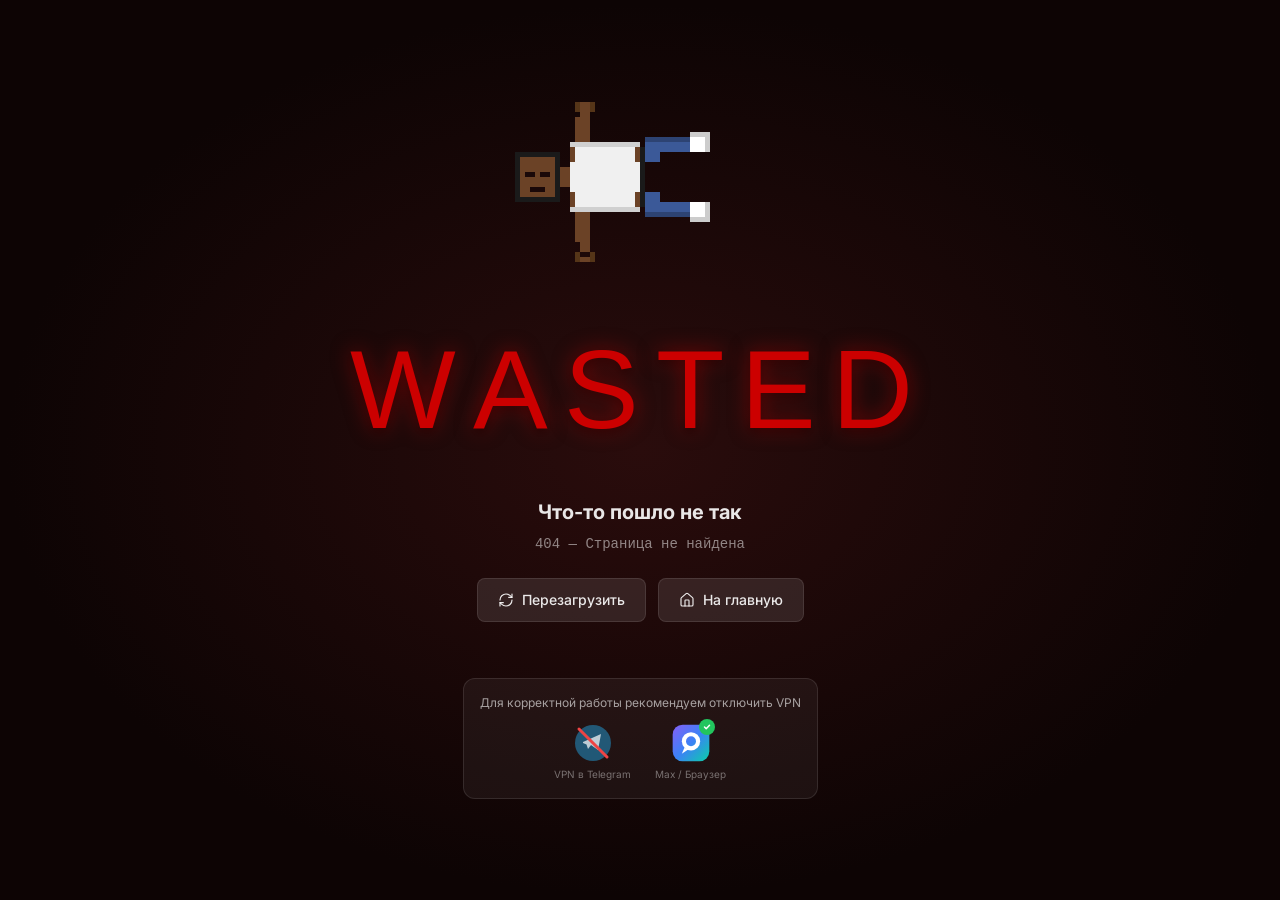
<file: index.html>
<!DOCTYPE html>
<html lang="ru">
  <head>
    <meta charset="UTF-8" />
    <link rel="icon" type="image/svg+xml" href="/favicon.svg" />
    <link rel="apple-touch-icon" href="/favicon.svg" />
    <link rel="manifest" href="/manifest.json" />
    <meta name="viewport" content="width=device-width, initial-scale=1.0, viewport-fit=cover" />
    <meta name="theme-color" content="#0D5453" />
    <meta name="description" content="Удобная платформа для школьных голосований и опросов" />
    <meta name="apple-mobile-web-app-capable" content="yes" />
    <meta name="apple-mobile-web-app-status-bar-style" content="default" />
    <meta name="apple-mobile-web-app-title" content="Blitz" />
    <title>Blitz — Платформа для школьных голосований</title>
    <link rel="preconnect" href="https://fonts.googleapis.com" />
    <link rel="preconnect" href="https://fonts.gstatic.com" crossorigin />
    <link href="https://fonts.googleapis.com/css2?family=Inter:wght@400;500;600;700;800;900&display=swap" rel="stylesheet" />
    <script type="module" crossorigin src="/assets/index-B5oi6kkJ.js"></script>
    <link rel="stylesheet" crossorigin href="/assets/index-Cu00p6sI.css">
  </head>
  <body>
    <div id="root"></div>
  </body>
</html>
</file>
<file: assets/index-Cu00p6sI.css>
*,:before,:after{--tw-border-spacing-x: 0;--tw-border-spacing-y: 0;--tw-translate-x: 0;--tw-translate-y: 0;--tw-rotate: 0;--tw-skew-x: 0;--tw-skew-y: 0;--tw-scale-x: 1;--tw-scale-y: 1;--tw-pan-x: ;--tw-pan-y: ;--tw-pinch-zoom: ;--tw-scroll-snap-strictness: proximity;--tw-gradient-from-position: ;--tw-gradient-via-position: ;--tw-gradient-to-position: ;--tw-ordinal: ;--tw-slashed-zero: ;--tw-numeric-figure: ;--tw-numeric-spacing: ;--tw-numeric-fraction: ;--tw-ring-inset: ;--tw-ring-offset-width: 0px;--tw-ring-offset-color: #fff;--tw-ring-color: rgb(59 130 246 / .5);--tw-ring-offset-shadow: 0 0 #0000;--tw-ring-shadow: 0 0 #0000;--tw-shadow: 0 0 #0000;--tw-shadow-colored: 0 0 #0000;--tw-blur: ;--tw-brightness: ;--tw-contrast: ;--tw-grayscale: ;--tw-hue-rotate: ;--tw-invert: ;--tw-saturate: ;--tw-sepia: ;--tw-drop-shadow: ;--tw-backdrop-blur: ;--tw-backdrop-brightness: ;--tw-backdrop-contrast: ;--tw-backdrop-grayscale: ;--tw-backdrop-hue-rotate: ;--tw-backdrop-invert: ;--tw-backdrop-opacity: ;--tw-backdrop-saturate: ;--tw-backdrop-sepia: ;--tw-contain-size: ;--tw-contain-layout: ;--tw-contain-paint: ;--tw-contain-style: }::backdrop{--tw-border-spacing-x: 0;--tw-border-spacing-y: 0;--tw-translate-x: 0;--tw-translate-y: 0;--tw-rotate: 0;--tw-skew-x: 0;--tw-skew-y: 0;--tw-scale-x: 1;--tw-scale-y: 1;--tw-pan-x: ;--tw-pan-y: ;--tw-pinch-zoom: ;--tw-scroll-snap-strictness: proximity;--tw-gradient-from-position: ;--tw-gradient-via-position: ;--tw-gradient-to-position: ;--tw-ordinal: ;--tw-slashed-zero: ;--tw-numeric-figure: ;--tw-numeric-spacing: ;--tw-numeric-fraction: ;--tw-ring-inset: ;--tw-ring-offset-width: 0px;--tw-ring-offset-color: #fff;--tw-ring-color: rgb(59 130 246 / .5);--tw-ring-offset-shadow: 0 0 #0000;--tw-ring-shadow: 0 0 #0000;--tw-shadow: 0 0 #0000;--tw-shadow-colored: 0 0 #0000;--tw-blur: ;--tw-brightness: ;--tw-contrast: ;--tw-grayscale: ;--tw-hue-rotate: ;--tw-invert: ;--tw-saturate: ;--tw-sepia: ;--tw-drop-shadow: ;--tw-backdrop-blur: ;--tw-backdrop-brightness: ;--tw-backdrop-contrast: ;--tw-backdrop-grayscale: ;--tw-backdrop-hue-rotate: ;--tw-backdrop-invert: ;--tw-backdrop-opacity: ;--tw-backdrop-saturate: ;--tw-backdrop-sepia: ;--tw-contain-size: ;--tw-contain-layout: ;--tw-contain-paint: ;--tw-contain-style: }*,:before,:after{box-sizing:border-box;border-width:0;border-style:solid;border-color:#e5e7eb}:before,:after{--tw-content: ""}html,:host{line-height:1.5;-webkit-text-size-adjust:100%;-moz-tab-size:4;-o-tab-size:4;tab-size:4;font-family:Inter,-apple-system,BlinkMacSystemFont,sans-serif;font-feature-settings:normal;font-variation-settings:normal;-webkit-tap-highlight-color:transparent}body{margin:0;line-height:inherit}hr{height:0;color:inherit;border-top-width:1px}abbr:where([title]){-webkit-text-decoration:underline dotted;text-decoration:underline dotted}h1,h2,h3,h4,h5,h6{font-size:inherit;font-weight:inherit}a{color:inherit;text-decoration:inherit}b,strong{font-weight:bolder}code,kbd,samp,pre{font-family:ui-monospace,SFMono-Regular,Menlo,Monaco,Consolas,Liberation Mono,Courier New,monospace;font-feature-settings:normal;font-variation-settings:normal;font-size:1em}small{font-size:80%}sub,sup{font-size:75%;line-height:0;position:relative;vertical-align:baseline}sub{bottom:-.25em}sup{top:-.5em}table{text-indent:0;border-color:inherit;border-collapse:collapse}button,input,optgroup,select,textarea{font-family:inherit;font-feature-settings:inherit;font-variation-settings:inherit;font-size:100%;font-weight:inherit;line-height:inherit;letter-spacing:inherit;color:inherit;margin:0;padding:0}button,select{text-transform:none}button,input:where([type=button]),input:where([type=reset]),input:where([type=submit]){-webkit-appearance:button;background-color:transparent;background-image:none}:-moz-focusring{outline:auto}:-moz-ui-invalid{box-shadow:none}progress{vertical-align:baseline}::-webkit-inner-spin-button,::-webkit-outer-spin-button{height:auto}[type=search]{-webkit-appearance:textfield;outline-offset:-2px}::-webkit-search-decoration{-webkit-appearance:none}::-webkit-file-upload-button{-webkit-appearance:button;font:inherit}summary{display:list-item}blockquote,dl,dd,h1,h2,h3,h4,h5,h6,hr,figure,p,pre{margin:0}fieldset{margin:0;padding:0}legend{padding:0}ol,ul,menu{list-style:none;margin:0;padding:0}dialog{padding:0}textarea{resize:vertical}input::-moz-placeholder,textarea::-moz-placeholder{opacity:1;color:#9ca3af}input::placeholder,textarea::placeholder{opacity:1;color:#9ca3af}button,[role=button]{cursor:pointer}:disabled{cursor:default}img,svg,video,canvas,audio,iframe,embed,object{display:block;vertical-align:middle}[hidden]:where(:not([hidden=until-found])){display:none}.sr-only{position:absolute;width:1px;height:1px;padding:0;margin:-1px;overflow:hidden;clip:rect(0,0,0,0);white-space:nowrap;border-width:0}.visible{visibility:visible}.static{position:static}.fixed{position:fixed}.absolute{position:absolute}.relative{position:relative}.sticky{position:sticky}.inset-0{top:0;right:0;bottom:0;left:0}.-right-1{right:-.25rem}.-top-1{top:-.25rem}.bottom-4{bottom:1rem}.left-0{left:0}.left-3{left:.75rem}.right-0{right:0}.right-4{right:1rem}.top-0{top:0}.top-1\/2{top:50%}.top-full{top:100%}.z-10{z-index:10}.z-30{z-index:30}.z-40{z-index:40}.z-50{z-index:50}.z-\[100\]{z-index:100}.z-\[60\]{z-index:60}.z-\[var\(--z-logout-modal\)\]{z-index:var(--z-logout-modal)}.mx-auto{margin-left:auto;margin-right:auto}.-ml-2{margin-left:-.5rem}.-mt-0\.5{margin-top:-.125rem}.mb-1{margin-bottom:.25rem}.mb-1\.5{margin-bottom:.375rem}.mb-10{margin-bottom:2.5rem}.mb-2{margin-bottom:.5rem}.mb-3{margin-bottom:.75rem}.mb-4{margin-bottom:1rem}.mb-5{margin-bottom:1.25rem}.mb-6{margin-bottom:1.5rem}.mb-8{margin-bottom:2rem}.ml-2{margin-left:.5rem}.ml-3{margin-left:.75rem}.mr-1{margin-right:.25rem}.mt-0\.5{margin-top:.125rem}.mt-1{margin-top:.25rem}.mt-1\.5{margin-top:.375rem}.mt-16{margin-top:4rem}.mt-2{margin-top:.5rem}.mt-3{margin-top:.75rem}.mt-4{margin-top:1rem}.mt-6{margin-top:1.5rem}.mt-8{margin-top:2rem}.mt-auto{margin-top:auto}.line-clamp-1{overflow:hidden;display:-webkit-box;-webkit-box-orient:vertical;-webkit-line-clamp:1}.line-clamp-2{overflow:hidden;display:-webkit-box;-webkit-box-orient:vertical;-webkit-line-clamp:2}.block{display:block}.inline-block{display:inline-block}.flex{display:flex}.inline-flex{display:inline-flex}.table{display:table}.grid{display:grid}.hidden{display:none}.h-10{height:2.5rem}.h-12{height:3rem}.h-14{height:3.5rem}.h-2{height:.5rem}.h-2\.5{height:.625rem}.h-20{height:5rem}.h-3{height:.75rem}.h-4{height:1rem}.h-48{height:12rem}.h-5{height:1.25rem}.h-52{height:13rem}.h-6{height:1.5rem}.h-8{height:2rem}.h-full{height:100%}.h-screen{height:100vh}.max-h-72{max-height:18rem}.max-h-96{max-height:24rem}.min-h-\[32px\]{min-height:32px}.min-h-\[36px\]{min-height:36px}.min-h-\[40px\]{min-height:40px}.min-h-\[44px\]{min-height:44px}.min-h-screen{min-height:100vh}.w-10{width:2.5rem}.w-16{width:4rem}.w-2{width:.5rem}.w-2\.5{width:.625rem}.w-20{width:5rem}.w-3{width:.75rem}.w-4{width:1rem}.w-5{width:1.25rem}.w-52{width:13rem}.w-6{width:1.5rem}.w-64{width:16rem}.w-7{width:1.75rem}.w-8{width:2rem}.w-80{width:20rem}.w-\[480px\]{width:480px}.w-full{width:100%}.min-w-0{min-width:0px}.min-w-\[36px\]{min-width:36px}.min-w-\[44px\]{min-width:44px}.max-w-2xl{max-width:42rem}.max-w-3xl{max-width:48rem}.max-w-5xl{max-width:64rem}.max-w-6xl{max-width:72rem}.max-w-\[120px\]{max-width:120px}.max-w-\[calc\(100vw-2rem\)\]{max-width:calc(100vw - 2rem)}.max-w-full{max-width:100%}.max-w-lg{max-width:32rem}.max-w-md{max-width:28rem}.max-w-sm{max-width:24rem}.flex-1{flex:1 1 0%}.flex-shrink-0{flex-shrink:0}.-translate-y-1\/2{--tw-translate-y: -50%;transform:translate(var(--tw-translate-x),var(--tw-translate-y)) rotate(var(--tw-rotate)) skew(var(--tw-skew-x)) skewY(var(--tw-skew-y)) scaleX(var(--tw-scale-x)) scaleY(var(--tw-scale-y))}.transform{transform:translate(var(--tw-translate-x),var(--tw-translate-y)) rotate(var(--tw-rotate)) skew(var(--tw-skew-x)) skewY(var(--tw-skew-y)) scaleX(var(--tw-scale-x)) scaleY(var(--tw-scale-y))}@keyframes spin{to{transform:rotate(360deg)}}.animate-spin{animation:spin 1s linear infinite}.cursor-grab{cursor:grab}.cursor-not-allowed{cursor:not-allowed}.cursor-pointer{cursor:pointer}.select-none{-webkit-user-select:none;-moz-user-select:none;user-select:none}.resize-none{resize:none}.list-inside{list-style-position:inside}.list-decimal{list-style-type:decimal}.grid-cols-1{grid-template-columns:repeat(1,minmax(0,1fr))}.grid-cols-2{grid-template-columns:repeat(2,minmax(0,1fr))}.grid-cols-3{grid-template-columns:repeat(3,minmax(0,1fr))}.flex-col{flex-direction:column}.flex-wrap{flex-wrap:wrap}.items-start{align-items:flex-start}.items-center{align-items:center}.justify-end{justify-content:flex-end}.justify-center{justify-content:center}.justify-between{justify-content:space-between}.gap-1{gap:.25rem}.gap-1\.5{gap:.375rem}.gap-2{gap:.5rem}.gap-2\.5{gap:.625rem}.gap-3{gap:.75rem}.gap-4{gap:1rem}.gap-6{gap:1.5rem}.gap-x-4{-moz-column-gap:1rem;column-gap:1rem}.gap-y-2{row-gap:.5rem}.space-y-1>:not([hidden])~:not([hidden]){--tw-space-y-reverse: 0;margin-top:calc(.25rem * calc(1 - var(--tw-space-y-reverse)));margin-bottom:calc(.25rem * var(--tw-space-y-reverse))}.space-y-2>:not([hidden])~:not([hidden]){--tw-space-y-reverse: 0;margin-top:calc(.5rem * calc(1 - var(--tw-space-y-reverse)));margin-bottom:calc(.5rem * var(--tw-space-y-reverse))}.space-y-3>:not([hidden])~:not([hidden]){--tw-space-y-reverse: 0;margin-top:calc(.75rem * calc(1 - var(--tw-space-y-reverse)));margin-bottom:calc(.75rem * var(--tw-space-y-reverse))}.space-y-4>:not([hidden])~:not([hidden]){--tw-space-y-reverse: 0;margin-top:calc(1rem * calc(1 - var(--tw-space-y-reverse)));margin-bottom:calc(1rem * var(--tw-space-y-reverse))}.space-y-5>:not([hidden])~:not([hidden]){--tw-space-y-reverse: 0;margin-top:calc(1.25rem * calc(1 - var(--tw-space-y-reverse)));margin-bottom:calc(1.25rem * var(--tw-space-y-reverse))}.space-y-6>:not([hidden])~:not([hidden]){--tw-space-y-reverse: 0;margin-top:calc(1.5rem * calc(1 - var(--tw-space-y-reverse)));margin-bottom:calc(1.5rem * var(--tw-space-y-reverse))}.space-y-8>:not([hidden])~:not([hidden]){--tw-space-y-reverse: 0;margin-top:calc(2rem * calc(1 - var(--tw-space-y-reverse)));margin-bottom:calc(2rem * var(--tw-space-y-reverse))}.self-start{align-self:flex-start}.overflow-hidden{overflow:hidden}.overflow-x-auto{overflow-x:auto}.overflow-y-auto{overflow-y:auto}.truncate{overflow:hidden;text-overflow:ellipsis;white-space:nowrap}.whitespace-nowrap{white-space:nowrap}.break-words{overflow-wrap:break-word}.rounded{border-radius:.25rem}.rounded-2xl{border-radius:1rem}.rounded-full{border-radius:9999px}.rounded-lg{border-radius:.5rem}.rounded-md{border-radius:.375rem}.rounded-sm{border-radius:.125rem}.rounded-xl{border-radius:.75rem}.border{border-width:1px}.border-2{border-width:2px}.border-\[3px\]{border-width:3px}.border-b{border-bottom-width:1px}.border-l{border-left-width:1px}.border-l-\[3px\]{border-left-width:3px}.border-r{border-right-width:1px}.border-t{border-top-width:1px}.border-t-2{border-top-width:2px}.border-\[var\(--accent\)\]{border-color:var(--accent)}.border-\[var\(--border\)\]{border-color:var(--border)}.border-accent{border-color:var(--accent)}.border-black\/10{border-color:#0000001a}.border-blue-200{--tw-border-opacity: 1;border-color:rgb(191 219 254 / var(--tw-border-opacity, 1))}.border-emerald-200{--tw-border-opacity: 1;border-color:rgb(167 243 208 / var(--tw-border-opacity, 1))}.border-red-200{--tw-border-opacity: 1;border-color:rgb(254 202 202 / var(--tw-border-opacity, 1))}.border-red-300{--tw-border-opacity: 1;border-color:rgb(252 165 165 / var(--tw-border-opacity, 1))}.border-red-400{--tw-border-opacity: 1;border-color:rgb(248 113 113 / var(--tw-border-opacity, 1))}.border-red-500{--tw-border-opacity: 1;border-color:rgb(239 68 68 / var(--tw-border-opacity, 1))}.border-white\/10{border-color:#ffffff1a}.border-zinc-300{--tw-border-opacity: 1;border-color:rgb(212 212 216 / var(--tw-border-opacity, 1))}.border-l-\[var\(--accent\)\]{border-left-color:var(--accent)}.border-t-accent{border-top-color:var(--accent)}.border-t-transparent{border-top-color:transparent}.bg-\[\#0A0A0B\]{--tw-bg-opacity: 1;background-color:rgb(10 10 11 / var(--tw-bg-opacity, 1))}.bg-\[var\(--accent\)\]{background-color:var(--accent)}.bg-\[var\(--accent-light\)\]{background-color:var(--accent-light)}.bg-\[var\(--bg-elevated\,var\(--bg-surface\)\)\]{background-color:var(--bg-elevated,var(--bg-surface))}.bg-\[var\(--bg-primary\)\]{background-color:var(--bg-primary)}.bg-\[var\(--bg-sidebar\,var\(--bg-surface\)\)\]{background-color:var(--bg-sidebar,var(--bg-surface))}.bg-\[var\(--bg-subtle\)\]{background-color:var(--bg-subtle)}.bg-\[var\(--bg-surface\)\]{background-color:var(--bg-surface)}.bg-accent{background-color:var(--accent)}.bg-accent-light{background-color:var(--accent-light)}.bg-amber-100{--tw-bg-opacity: 1;background-color:rgb(254 243 199 / var(--tw-bg-opacity, 1))}.bg-black\/40{background-color:#0006}.bg-black\/50{background-color:#00000080}.bg-black\/60{background-color:#0009}.bg-blue-50{--tw-bg-opacity: 1;background-color:rgb(239 246 255 / var(--tw-bg-opacity, 1))}.bg-emerald-100{--tw-bg-opacity: 1;background-color:rgb(209 250 229 / var(--tw-bg-opacity, 1))}.bg-emerald-50{--tw-bg-opacity: 1;background-color:rgb(236 253 245 / var(--tw-bg-opacity, 1))}.bg-green-500{--tw-bg-opacity: 1;background-color:rgb(34 197 94 / var(--tw-bg-opacity, 1))}.bg-orange-50{--tw-bg-opacity: 1;background-color:rgb(255 247 237 / var(--tw-bg-opacity, 1))}.bg-red-100{--tw-bg-opacity: 1;background-color:rgb(254 226 226 / var(--tw-bg-opacity, 1))}.bg-red-50{--tw-bg-opacity: 1;background-color:rgb(254 242 242 / var(--tw-bg-opacity, 1))}.bg-red-500{--tw-bg-opacity: 1;background-color:rgb(239 68 68 / var(--tw-bg-opacity, 1))}.bg-red-500\/10{background-color:#ef44441a}.bg-transparent{background-color:transparent}.bg-white{--tw-bg-opacity: 1;background-color:rgb(255 255 255 / var(--tw-bg-opacity, 1))}.bg-white\/10{background-color:#ffffff1a}.bg-white\/5{background-color:#ffffff0d}.bg-yellow-50{--tw-bg-opacity: 1;background-color:rgb(254 252 232 / var(--tw-bg-opacity, 1))}.bg-zinc-100{--tw-bg-opacity: 1;background-color:rgb(244 244 245 / var(--tw-bg-opacity, 1))}.p-1{padding:.25rem}.p-1\.5{padding:.375rem}.p-2{padding:.5rem}.p-3{padding:.75rem}.p-4{padding:1rem}.p-5{padding:1.25rem}.p-6{padding:1.5rem}.px-1\.5{padding-left:.375rem;padding-right:.375rem}.px-2{padding-left:.5rem;padding-right:.5rem}.px-2\.5{padding-left:.625rem;padding-right:.625rem}.px-3{padding-left:.75rem;padding-right:.75rem}.px-4{padding-left:1rem;padding-right:1rem}.px-5{padding-left:1.25rem;padding-right:1.25rem}.px-6{padding-left:1.5rem;padding-right:1.5rem}.px-7{padding-left:1.75rem;padding-right:1.75rem}.py-0\.5{padding-top:.125rem;padding-bottom:.125rem}.py-1{padding-top:.25rem;padding-bottom:.25rem}.py-1\.5{padding-top:.375rem;padding-bottom:.375rem}.py-10{padding-top:2.5rem;padding-bottom:2.5rem}.py-12{padding-top:3rem;padding-bottom:3rem}.py-16{padding-top:4rem;padding-bottom:4rem}.py-2{padding-top:.5rem;padding-bottom:.5rem}.py-2\.5{padding-top:.625rem;padding-bottom:.625rem}.py-3{padding-top:.75rem;padding-bottom:.75rem}.py-4{padding-top:1rem;padding-bottom:1rem}.py-6{padding-top:1.5rem;padding-bottom:1.5rem}.py-8{padding-top:2rem;padding-bottom:2rem}.pb-1{padding-bottom:.25rem}.pb-2{padding-bottom:.5rem}.pl-10{padding-left:2.5rem}.pl-4{padding-left:1rem}.pl-\[52px\]{padding-left:52px}.pr-4{padding-right:1rem}.pt-3{padding-top:.75rem}.pt-4{padding-top:1rem}.text-left{text-align:left}.text-center{text-align:center}.text-right{text-align:right}.font-mono{font-family:ui-monospace,SFMono-Regular,Menlo,Monaco,Consolas,Liberation Mono,Courier New,monospace}.text-2xl{font-size:1.5rem;line-height:2rem}.text-5xl{font-size:3rem;line-height:1}.text-\[10px\]{font-size:10px}.text-base{font-size:1rem;line-height:1.5rem}.text-lg{font-size:1.125rem;line-height:1.75rem}.text-sm{font-size:.875rem;line-height:1.25rem}.text-xl{font-size:1.25rem;line-height:1.75rem}.text-xs{font-size:.75rem;line-height:1rem}.font-bold{font-weight:700}.font-medium{font-weight:500}.font-semibold{font-weight:600}.uppercase{text-transform:uppercase}.capitalize{text-transform:capitalize}.leading-none{line-height:1}.leading-relaxed{line-height:1.625}.tracking-wide{letter-spacing:.025em}.tracking-wider{letter-spacing:.05em}.tracking-widest{letter-spacing:.1em}.text-\[var\(--accent\)\]{color:var(--accent)}.text-\[var\(--text-muted\)\]{color:var(--text-muted)}.text-\[var\(--text-primary\)\]{color:var(--text-primary)}.text-\[var\(--text-secondary\)\]{color:var(--text-secondary)}.text-accent{color:var(--accent)}.text-amber-500{--tw-text-opacity: 1;color:rgb(245 158 11 / var(--tw-text-opacity, 1))}.text-amber-700{--tw-text-opacity: 1;color:rgb(180 83 9 / var(--tw-text-opacity, 1))}.text-blue-500{--tw-text-opacity: 1;color:rgb(59 130 246 / var(--tw-text-opacity, 1))}.text-blue-600{--tw-text-opacity: 1;color:rgb(37 99 235 / var(--tw-text-opacity, 1))}.text-blue-800{--tw-text-opacity: 1;color:rgb(30 64 175 / var(--tw-text-opacity, 1))}.text-emerald-500{--tw-text-opacity: 1;color:rgb(16 185 129 / var(--tw-text-opacity, 1))}.text-emerald-600{--tw-text-opacity: 1;color:rgb(5 150 105 / var(--tw-text-opacity, 1))}.text-emerald-700{--tw-text-opacity: 1;color:rgb(4 120 87 / var(--tw-text-opacity, 1))}.text-emerald-800{--tw-text-opacity: 1;color:rgb(6 95 70 / var(--tw-text-opacity, 1))}.text-green-500{--tw-text-opacity: 1;color:rgb(34 197 94 / var(--tw-text-opacity, 1))}.text-orange-600{--tw-text-opacity: 1;color:rgb(234 88 12 / var(--tw-text-opacity, 1))}.text-red-500{--tw-text-opacity: 1;color:rgb(239 68 68 / var(--tw-text-opacity, 1))}.text-red-600{--tw-text-opacity: 1;color:rgb(220 38 38 / var(--tw-text-opacity, 1))}.text-red-700{--tw-text-opacity: 1;color:rgb(185 28 28 / var(--tw-text-opacity, 1))}.text-red-800{--tw-text-opacity: 1;color:rgb(153 27 27 / var(--tw-text-opacity, 1))}.text-white{--tw-text-opacity: 1;color:rgb(255 255 255 / var(--tw-text-opacity, 1))}.text-white\/40{color:#fff6}.text-white\/50{color:#ffffff80}.text-white\/60{color:#fff9}.text-white\/90{color:#ffffffe6}.text-yellow-700{--tw-text-opacity: 1;color:rgb(161 98 7 / var(--tw-text-opacity, 1))}.text-zinc-400{--tw-text-opacity: 1;color:rgb(161 161 170 / var(--tw-text-opacity, 1))}.text-zinc-500{--tw-text-opacity: 1;color:rgb(113 113 122 / var(--tw-text-opacity, 1))}.text-zinc-600{--tw-text-opacity: 1;color:rgb(82 82 91 / var(--tw-text-opacity, 1))}.underline{text-decoration-line:underline}.opacity-0{opacity:0}.opacity-100{opacity:1}.opacity-25{opacity:.25}.opacity-40{opacity:.4}.opacity-75{opacity:.75}.opacity-\[0\.07\]{opacity:.07}.shadow-2xl{--tw-shadow: 0 25px 50px -12px rgb(0 0 0 / .25);--tw-shadow-colored: 0 25px 50px -12px var(--tw-shadow-color);box-shadow:var(--tw-ring-offset-shadow, 0 0 #0000),var(--tw-ring-shadow, 0 0 #0000),var(--tw-shadow)}.shadow-lg{--tw-shadow: 0 10px 15px -3px rgb(0 0 0 / .1), 0 4px 6px -4px rgb(0 0 0 / .1);--tw-shadow-colored: 0 10px 15px -3px var(--tw-shadow-color), 0 4px 6px -4px var(--tw-shadow-color);box-shadow:var(--tw-ring-offset-shadow, 0 0 #0000),var(--tw-ring-shadow, 0 0 #0000),var(--tw-shadow)}.shadow-sm{--tw-shadow: 0 1px 2px 0 rgb(0 0 0 / .05);--tw-shadow-colored: 0 1px 2px 0 var(--tw-shadow-color);box-shadow:var(--tw-ring-offset-shadow, 0 0 #0000),var(--tw-ring-shadow, 0 0 #0000),var(--tw-shadow)}.shadow-xl{--tw-shadow: 0 20px 25px -5px rgb(0 0 0 / .1), 0 8px 10px -6px rgb(0 0 0 / .1);--tw-shadow-colored: 0 20px 25px -5px var(--tw-shadow-color), 0 8px 10px -6px var(--tw-shadow-color);box-shadow:var(--tw-ring-offset-shadow, 0 0 #0000),var(--tw-ring-shadow, 0 0 #0000),var(--tw-shadow)}.drop-shadow{--tw-drop-shadow: drop-shadow(0 1px 2px rgb(0 0 0 / .1)) drop-shadow(0 1px 1px rgb(0 0 0 / .06));filter:var(--tw-blur) var(--tw-brightness) var(--tw-contrast) var(--tw-grayscale) var(--tw-hue-rotate) var(--tw-invert) var(--tw-saturate) var(--tw-sepia) var(--tw-drop-shadow)}.filter{filter:var(--tw-blur) var(--tw-brightness) var(--tw-contrast) var(--tw-grayscale) var(--tw-hue-rotate) var(--tw-invert) var(--tw-saturate) var(--tw-sepia) var(--tw-drop-shadow)}.backdrop-blur-sm{--tw-backdrop-blur: blur(4px);-webkit-backdrop-filter:var(--tw-backdrop-blur) var(--tw-backdrop-brightness) var(--tw-backdrop-contrast) var(--tw-backdrop-grayscale) var(--tw-backdrop-hue-rotate) var(--tw-backdrop-invert) var(--tw-backdrop-opacity) var(--tw-backdrop-saturate) var(--tw-backdrop-sepia);backdrop-filter:var(--tw-backdrop-blur) var(--tw-backdrop-brightness) var(--tw-backdrop-contrast) var(--tw-backdrop-grayscale) var(--tw-backdrop-hue-rotate) var(--tw-backdrop-invert) var(--tw-backdrop-opacity) var(--tw-backdrop-saturate) var(--tw-backdrop-sepia)}.backdrop-blur-xl{--tw-backdrop-blur: blur(24px);-webkit-backdrop-filter:var(--tw-backdrop-blur) var(--tw-backdrop-brightness) var(--tw-backdrop-contrast) var(--tw-backdrop-grayscale) var(--tw-backdrop-hue-rotate) var(--tw-backdrop-invert) var(--tw-backdrop-opacity) var(--tw-backdrop-saturate) var(--tw-backdrop-sepia);backdrop-filter:var(--tw-backdrop-blur) var(--tw-backdrop-brightness) var(--tw-backdrop-contrast) var(--tw-backdrop-grayscale) var(--tw-backdrop-hue-rotate) var(--tw-backdrop-invert) var(--tw-backdrop-opacity) var(--tw-backdrop-saturate) var(--tw-backdrop-sepia)}.transition{transition-property:color,background-color,border-color,text-decoration-color,fill,stroke,opacity,box-shadow,transform,filter,backdrop-filter;transition-timing-function:cubic-bezier(.4,0,.2,1);transition-duration:.15s}.transition-all{transition-property:all;transition-timing-function:cubic-bezier(.4,0,.2,1);transition-duration:.15s}.transition-colors{transition-property:color,background-color,border-color,text-decoration-color,fill,stroke;transition-timing-function:cubic-bezier(.4,0,.2,1);transition-duration:.15s}.transition-opacity{transition-property:opacity;transition-timing-function:cubic-bezier(.4,0,.2,1);transition-duration:.15s}.transition-shadow{transition-property:box-shadow;transition-timing-function:cubic-bezier(.4,0,.2,1);transition-duration:.15s}.transition-transform{transition-property:transform;transition-timing-function:cubic-bezier(.4,0,.2,1);transition-duration:.15s}.duration-150{transition-duration:.15s}.duration-200{transition-duration:.2s}.duration-300{transition-duration:.3s}.duration-700{transition-duration:.7s}.ease-in-out{transition-timing-function:cubic-bezier(.4,0,.2,1)}.ease-out{transition-timing-function:cubic-bezier(0,0,.2,1)}html,body{padding:env(safe-area-inset-top) env(safe-area-inset-right) env(safe-area-inset-bottom) env(safe-area-inset-left);overflow-x:hidden;width:100%;max-width:100vw}p,span,h1,h2,h3,h4,h5,h6,label,a,button,li,td,th{overflow-wrap:break-word;word-wrap:break-word;word-break:break-word}img,video,svg,canvas{max-width:100%;height:auto}:root{--z-base: 0;--z-dropdown: 10;--z-sticky: 20;--z-sidebar-overlay: 30;--z-sidebar: 40;--z-overlay: 40;--z-modal: 50;--z-panel: 55;--z-panel-modal: 60;--z-tooltip: 65;--z-toast: 70;--z-logout-modal: 80;--z-skip-nav: 100;--z-max: 9999}:root,[data-theme=light]{--accent: #0D5453;--accent-hover: #0A3F3E;--accent-light: #D4EDE9;--accent-glow: rgba(13, 84, 83, .15);--bg-primary: #EDE6DB;--bg-surface: #F5EFE6;--bg-subtle: #E3DBCF;--bg-sidebar: #DDD5C8;--bg-elevated: #F9F4ED;--text-primary: #1C1917;--text-secondary: #57534E;--text-muted: #A8A29E;--border: #CFC7BA;--border-focus: #0D5453;--status-active: #059669;--status-closed: #71717A;--status-draft: #D97706;--shadow-sm: 0 1px 3px rgba(28, 25, 23, .06);--shadow-md: 0 4px 12px rgba(28, 25, 23, .1);--shadow-lg: 0 8px 24px rgba(28, 25, 23, .14);--pattern-color: rgba(13, 84, 83, .04);--chart-primary: #2D6A4F;--chart-secondary: #52B788;--chart-accent: #95D5B2;--chart-text: #57534E;--chart-grid: rgba(0,0,0,.08);--tooltip-bg: #ffffff;--tooltip-text: #1C1917;--tooltip-border: rgba(0,0,0,.1)}[data-theme=dark]{--bg-primary: #0C0C0E;--bg-surface: #161618;--bg-subtle: #1F1F23;--bg-sidebar: #111114;--bg-elevated: #2A2A2F;--text-primary: #F4F4F5;--text-secondary: #A1A1AA;--text-muted: #71717A;--accent: #2DD4BF;--accent-hover: #14B8A4;--accent-light: rgba(45, 212, 191, .12);--accent-glow: rgba(45, 212, 191, .2);--border: #2E2E35;--border-focus: #2DD4BF;--status-active: #34D399;--status-closed: #71717A;--status-draft: #FBBF24;--shadow-sm: 0 1px 3px rgba(0, 0, 0, .4);--shadow-md: 0 4px 16px rgba(0, 0, 0, .5);--shadow-lg: 0 8px 32px rgba(0, 0, 0, .6);--pattern-color: rgba(45, 212, 191, .04);--chart-primary: #BB86FC;--chart-secondary: #03DAC6;--chart-accent: #CF6679;--chart-text: #A1A1AA;--chart-grid: rgba(255,255,255,.08);--tooltip-bg: #2A2A2F;--tooltip-text: #F4F4F5;--tooltip-border: #3E3E45}[data-theme=neon]{--bg-primary: #050507;--bg-surface: #0D0D12;--bg-subtle: #15151D;--bg-sidebar: #080810;--bg-elevated: #1A1A25;--text-primary: #FFFFFF;--text-secondary: #B8B8D0;--text-muted: #6B6B8A;--accent: #BF5AF2;--accent-hover: #9B42D8;--accent-light: rgba(191, 90, 242, .15);--accent-glow: 0 0 20px rgba(191, 90, 242, .4), 0 0 40px rgba(191, 90, 242, .2);--neon-cyan: #00D1F7;--neon-green: #00FF94;--neon-pink: #FF2D78;--border: #2A1F40;--border-focus: #BF5AF2;--status-active: #00FF94;--status-closed: #6B6B8A;--status-draft: #FFD60A;--shadow-sm: 0 1px 3px rgba(0, 0, 0, .6);--shadow-md: 0 4px 16px rgba(0, 0, 0, .7);--shadow-lg: 0 0 20px rgba(191, 90, 242, .3);--pattern-color: rgba(191, 90, 242, .04);--chart-primary: #FF006E;--chart-secondary: #00F5D4;--chart-accent: #FEE440;--chart-text: #B8B8D0;--chart-grid: rgba(255,255,255,.05);--tooltip-bg: #1A0A2E;--tooltip-text: #E0D0FF;--tooltip-border: #3A2060}[data-theme=glass]{--bg-primary: transparent;--bg-surface: rgba(255, 255, 255, .1);--bg-subtle: rgba(255, 255, 255, .06);--bg-sidebar: rgba(255, 255, 255, .08);--bg-elevated: rgba(255, 255, 255, .16);--text-primary: #FFFFFF;--text-secondary: rgba(255, 255, 255, .78);--text-muted: rgba(255, 255, 255, .48);--accent: #FFFFFF;--accent-hover: rgba(255, 255, 255, .85);--accent-light: rgba(255, 255, 255, .14);--accent-glow: rgba(255, 255, 255, .15);--border: rgba(255, 255, 255, .18);--border-focus: rgba(255, 255, 255, .55);--status-active: #4ADE80;--status-closed: rgba(255, 255, 255, .4);--status-draft: #FBBF24;--shadow-sm: 0 1px 4px rgba(0, 0, 0, .15);--shadow-md: 0 4px 16px rgba(0, 0, 0, .2);--shadow-lg: 0 8px 32px rgba(0, 0, 0, .3);--pattern-color: rgba(255, 255, 255, .03);--chart-primary: #7C3AED;--chart-secondary: #06B6D4;--chart-accent: #F59E0B;--chart-text: rgba(255,255,255,.7);--chart-grid: rgba(255,255,255,.06);--tooltip-bg: rgba(30,30,50,.92);--tooltip-text: #F0F0F5;--tooltip-border: rgba(255,255,255,.15)}[data-theme=midnight]{--bg-primary: #0A0E1A;--bg-surface: #0F1628;--bg-subtle: #162040;--bg-sidebar: #0C1120;--bg-elevated: #1E2A4A;--text-primary: #E8EEFF;--text-secondary: #8899CC;--text-muted: #4A5A8A;--accent: #4A9EFF;--accent-hover: #2E87FF;--accent-light: rgba(74, 158, 255, .12);--accent-glow: rgba(74, 158, 255, .2);--border: #1E2A4A;--border-focus: #4A9EFF;--status-active: #4ADE80;--status-closed: #4A5A8A;--status-draft: #FBBF24;--shadow-sm: 0 1px 3px rgba(0, 0, 0, .5);--shadow-md: 0 4px 16px rgba(0, 0, 0, .6);--shadow-lg: 0 8px 32px rgba(0, 0, 0, .7);--pattern-color: rgba(74, 158, 255, .04);--chart-primary: #4A9EFF;--chart-secondary: #7C3AED;--chart-accent: #F472B6;--chart-text: #8899CC;--chart-grid: rgba(74,158,255,.1);--tooltip-bg: #1E2A4A;--tooltip-text: #E8EEFF;--tooltip-border: #2E3A5A}[data-theme=retro]{--bg-primary: #0D0A06;--bg-surface: #161108;--bg-subtle: #1E180D;--bg-sidebar: #120E07;--bg-elevated: #2A2010;--text-primary: #FFBF47;--text-secondary: #CC9933;--text-muted: #8A6620;--accent: #FFBF47;--accent-hover: #FFD166;--accent-light: rgba(255, 191, 71, .12);--accent-glow: rgba(255, 191, 71, .18);--border: #3D2E14;--border-focus: #FFBF47;--status-active: #FFBF47;--status-closed: #8A6620;--status-draft: #FF8C42;--shadow-sm: 0 1px 3px rgba(0, 0, 0, .5);--shadow-md: 0 4px 16px rgba(0, 0, 0, .6);--shadow-lg: 0 0 20px rgba(255, 191, 71, .12);--pattern-color: rgba(255, 191, 71, .03);--chart-primary: #FFBF47;--chart-secondary: #FF8C42;--chart-accent: #CC9933;--chart-text: #CC9933;--chart-grid: rgba(255,191,71,.08);--tooltip-bg: #2A2010;--tooltip-text: #FFBF47;--tooltip-border: #3D2E14}*{box-sizing:border-box;margin:0;padding:0}html{-webkit-text-size-adjust:100%;transition:background-color .3s ease,color .3s ease}body{font-family:Inter,-apple-system,BlinkMacSystemFont,sans-serif;background-color:var(--bg-primary);color:var(--text-primary);overflow-x:hidden;min-height:100dvh;-webkit-font-smoothing:antialiased;-moz-osx-font-smoothing:grayscale;transition:background-color .3s ease,color .3s ease}[data-theme=retro] body{font-family:SF Mono,Fira Code,Cascadia Code,Consolas,monospace}img,video{max-width:100%;height:auto}.app-container{max-width:100vw;overflow-x:hidden}.text-hero{font-size:clamp(2rem,5vw,3.5rem);font-weight:800;line-height:1.1;letter-spacing:-.02em}[data-theme=neon] .btn-primary,[data-theme=neon] button[class*=bg-accent]{box-shadow:var(--accent-glow);border:1px solid rgba(191,90,242,.4)}[data-theme=neon] .card-themed{border:1px solid rgba(191,90,242,.15);background:linear-gradient(135deg,#0d0d12,#12101a)}[data-theme=neon]:after{content:"";position:fixed;top:0;right:0;bottom:0;left:0;background:repeating-linear-gradient(0deg,transparent,transparent 2px,rgba(0,0,0,.015) 2px,rgba(0,0,0,.015) 4px);pointer-events:none;z-index:var(--z-max)}[data-theme=glass] body{background:#1a1a2e;background:linear-gradient(135deg,#1a1a2e,#16213e);background-attachment:fixed;position:relative}[data-theme=glass] body:before{content:"";position:fixed;top:0;right:0;bottom:0;left:0;background:radial-gradient(ellipse 600px 600px at 15% 20%,rgba(139,92,246,.3) 0%,transparent 60%),radial-gradient(ellipse 500px 500px at 75% 15%,rgba(59,130,246,.25) 0%,transparent 55%),radial-gradient(ellipse 400px 400px at 50% 80%,rgba(236,72,153,.22) 0%,transparent 50%),radial-gradient(ellipse 350px 350px at 85% 70%,rgba(6,182,212,.2) 0%,transparent 50%);animation:glass-blobs 12s ease-in-out infinite alternate;pointer-events:none;z-index:0}@keyframes glass-blobs{0%{background:radial-gradient(ellipse 600px 600px at 15% 20%,rgba(139,92,246,.3) 0%,transparent 60%),radial-gradient(ellipse 500px 500px at 75% 15%,rgba(59,130,246,.25) 0%,transparent 55%),radial-gradient(ellipse 400px 400px at 50% 80%,rgba(236,72,153,.22) 0%,transparent 50%),radial-gradient(ellipse 350px 350px at 85% 70%,rgba(6,182,212,.2) 0%,transparent 50%)}33%{background:radial-gradient(ellipse 550px 550px at 30% 40%,rgba(139,92,246,.28) 0%,transparent 60%),radial-gradient(ellipse 450px 450px at 60% 25%,rgba(59,130,246,.22) 0%,transparent 55%),radial-gradient(ellipse 500px 500px at 20% 70%,rgba(236,72,153,.25) 0%,transparent 50%),radial-gradient(ellipse 400px 400px at 80% 50%,rgba(6,182,212,.22) 0%,transparent 50%)}66%{background:radial-gradient(ellipse 500px 500px at 55% 30%,rgba(139,92,246,.25) 0%,transparent 60%),radial-gradient(ellipse 600px 600px at 40% 60%,rgba(59,130,246,.28) 0%,transparent 55%),radial-gradient(ellipse 350px 350px at 75% 20%,rgba(236,72,153,.2) 0%,transparent 50%),radial-gradient(ellipse 450px 450px at 15% 80%,rgba(6,182,212,.25) 0%,transparent 50%)}to{background:radial-gradient(ellipse 650px 650px at 70% 50%,rgba(139,92,246,.32) 0%,transparent 60%),radial-gradient(ellipse 400px 400px at 20% 30%,rgba(59,130,246,.2) 0%,transparent 55%),radial-gradient(ellipse 500px 500px at 60% 75%,rgba(236,72,153,.24) 0%,transparent 50%),radial-gradient(ellipse 350px 350px at 40% 10%,rgba(6,182,212,.18) 0%,transparent 50%)}}[data-theme=glass] .bg-\[var\(--bg-surface\)\],[data-theme=glass] .glass-card,[data-theme=glass] .card-themed{backdrop-filter:blur(24px) saturate(180%);-webkit-backdrop-filter:blur(24px) saturate(180%);border-color:#ffffff26!important}[data-theme=glass] aside{backdrop-filter:blur(28px) saturate(200%);-webkit-backdrop-filter:blur(28px) saturate(200%)}[data-theme=glass] header{backdrop-filter:blur(20px) saturate(180%);-webkit-backdrop-filter:blur(20px) saturate(180%)}[data-theme=glass] main{position:relative;z-index:1}[data-theme=glass] .flex.h-screen{position:relative;z-index:1}[data-theme=glass] input,[data-theme=glass] textarea,[data-theme=glass] select{backdrop-filter:blur(12px);-webkit-backdrop-filter:blur(12px)}[data-theme=glass] .bg-accent,[data-theme=glass] button.bg-accent,[data-theme=glass] [class*=bg-accent]:not([class*=bg-accent-light]):not([class*="bg-accent/"]){background-color:#1e1e3cd9!important;color:#fff!important;border:1px solid rgba(255,255,255,.2)!important;backdrop-filter:blur(16px);-webkit-backdrop-filter:blur(16px)}[data-theme=glass] .bg-accent:hover,[data-theme=glass] button.bg-accent:hover{background-color:#323250e6!important}[data-theme=glass] .text-\[var\(--accent\)\]{color:#fff!important;text-shadow:0 1px 3px rgba(0,0,0,.3)}[data-theme=glass] .bg-\[var\(--accent\)\]{background-color:#1e1e3cd9!important;color:#fff!important;backdrop-filter:blur(16px);-webkit-backdrop-filter:blur(16px)}[data-theme=glass] .bg-accent-light{background-color:#ffffff1f!important}[data-theme=retro] body:before{content:"";position:fixed;top:0;right:0;bottom:0;left:0;background:repeating-linear-gradient(0deg,transparent,transparent 2px,rgba(255,191,71,.015) 2px,rgba(255,191,71,.015) 4px);pointer-events:none;z-index:var(--z-max)}[data-theme=retro] body:after{content:"";position:fixed;top:0;right:0;bottom:0;left:0;background:radial-gradient(ellipse at center,transparent 55%,rgba(0,0,0,.35) 100%);pointer-events:none;z-index:var(--z-max)}[data-theme=retro] h1,[data-theme=retro] h2,[data-theme=retro] h3{text-shadow:0 0 8px rgba(255,191,71,.25)}.page-with-pattern{background-color:var(--bg-primary);background-image:url("data:image/svg+xml,%3Csvg width='60' height='60' viewBox='0 0 60 60' xmlns='http://www.w3.org/2000/svg'%3E%3Cg fill='none' fill-rule='evenodd'%3E%3Cg fill='%230D5453' fill-opacity='0.03'%3E%3Ccircle cx='7' cy='7' r='1.5'/%3E%3Ccircle cx='53' cy='7' r='1.5'/%3E%3Ccircle cx='30' cy='30' r='1.5'/%3E%3Ccircle cx='7' cy='53' r='1.5'/%3E%3Ccircle cx='53' cy='53' r='1.5'/%3E%3Cline x1='7' y1='7' x2='30' y2='30' stroke='%230D5453' stroke-opacity='0.03' stroke-width='0.5'/%3E%3Cline x1='53' y1='7' x2='30' y2='30' stroke='%230D5453' stroke-opacity='0.03' stroke-width='0.5'/%3E%3Cline x1='7' y1='53' x2='30' y2='30' stroke='%230D5453' stroke-opacity='0.03' stroke-width='0.5'/%3E%3Cline x1='53' y1='53' x2='30' y2='30' stroke='%230D5453' stroke-opacity='0.03' stroke-width='0.5'/%3E%3C/g%3E%3C/g%3E%3C/svg%3E")}.dark .page-with-pattern{background-image:none}[data-theme=glass] .page-with-pattern{background:transparent}.line-clamp-2{display:-webkit-box;-webkit-line-clamp:2;-webkit-box-orient:vertical;overflow:hidden}@keyframes slide-up{0%{opacity:0;transform:translateY(10px)}to{opacity:1;transform:translateY(0)}}.animate-slide-up{animation:slide-up .3s ease-out}@keyframes blink{50%{opacity:0}}::-webkit-scrollbar{width:6px;height:6px}::-webkit-scrollbar-track{background:transparent}::-webkit-scrollbar-thumb{background-color:var(--text-muted);border-radius:3px}::-webkit-scrollbar-thumb:hover{background-color:var(--text-secondary)}input[type=radio]{accent-color:var(--accent)}.recharts-wrapper,.recharts-surface,.recharts-sector,.recharts-bar-rectangle,.recharts-line,.recharts-dot,.recharts-legend-item,.recharts-wrapper svg,.recharts-wrapper svg *{-webkit-tap-highlight-color:transparent;-webkit-touch-callout:none;-webkit-user-select:none;-moz-user-select:none;user-select:none;outline:none}@media (hover: none) and (pointer: coarse){.recharts-wrapper *:focus{outline:none}}.dark .recharts-text{fill:var(--text-secondary)!important}.dark .recharts-cartesian-grid line{stroke:var(--border)!important}.wasted-screen{min-height:100vh;background:#1a0808;background:radial-gradient(ellipse at center,#2a0c0c,#0d0404 70%);display:flex;flex-direction:column;align-items:center;justify-content:center;gap:24px;padding:24px;overflow:hidden}.wasted-title{display:flex;justify-content:center;font-family:Impact,Arial Black,sans-serif;font-size:clamp(3rem,10vw,7rem);color:#c00;text-shadow:0 0 20px rgba(204,0,0,.5),0 4px 8px rgba(0,0,0,.5);letter-spacing:.15em;text-transform:uppercase;cursor:pointer;-webkit-user-select:none;-moz-user-select:none;user-select:none}.wasted-letter{display:inline-block;animation:wasted-wave 2s ease-in-out infinite;will-change:transform}@keyframes wasted-wave{0%,to{transform:translateY(0)}50%{transform:translateY(-15px)}}@keyframes cj-breathe{0%,to{transform:scaleY(1)}50%{transform:scaleY(.97)}}.notification-badge{position:absolute;top:-2px;right:-2px;min-width:16px;height:16px;padding:0 4px;background:#ef4444;color:#fff;font-size:10px;font-weight:700;border-radius:8px;display:flex;align-items:center;justify-content:center;line-height:1}*,*:before,*:after{transition-property:background-color,border-color,color,fill,stroke,box-shadow;transition-duration:0s;transition-timing-function:ease}html.theme-transitioning *,html.theme-transitioning *:before,html.theme-transitioning *:after{transition-duration:.3s!important}.landing-grid{background-image:linear-gradient(var(--grid-color, rgba(13, 84, 83, .06)) 1px,transparent 1px),linear-gradient(90deg,var(--grid-color, rgba(13, 84, 83, .06)) 1px,transparent 1px);background-size:48px 48px}.dark .landing-grid{--grid-color: rgba(45, 212, 191, .04)}@keyframes float-emoji{0%{transform:translate(0) rotate(0) scale(1)}25%{transform:translate(12px,-18px) rotate(8deg) scale(1.05)}50%{transform:translate(-8px,-30px) rotate(-5deg) scale(.95)}75%{transform:translate(15px,-12px) rotate(6deg) scale(1.08)}to{transform:translate(0) rotate(0) scale(1)}}.floating-emoji{will-change:transform;animation:float-emoji 15s ease-in-out infinite;backface-visibility:hidden;-webkit-backface-visibility:hidden}[data-theme=glass] .bg-\[var\(--bg-surface\)\]{background-color:#1414288c!important}@media (max-width: 640px){[data-theme=midnight]{--text-muted: #6B7FBB}[data-theme=neon]{--text-muted: #8080A8}}@media (max-width: 640px){.page-container,main{padding-left:1rem;padding-right:1rem}}@media (max-width: 375px){.page-container,main{padding-left:.75rem;padding-right:.75rem}}@media print{body{background:#fff!important;color:#000!important;-webkit-print-color-adjust:exact;print-color-adjust:exact}aside,nav,header,.notification-badge,button,.recharts-tooltip-wrapper{display:none!important}main{padding:0!important;margin:0!important;width:100%!important;max-width:100%!important}.recharts-wrapper{page-break-inside:avoid;-moz-column-break-inside:avoid;break-inside:avoid}*{box-shadow:none!important;text-shadow:none!important}}.placeholder\:text-\[var\(--text-muted\)\]::-moz-placeholder{color:var(--text-muted)}.placeholder\:text-\[var\(--text-muted\)\]::placeholder{color:var(--text-muted)}.last\:border-b-0:last-child{border-bottom-width:0px}.hover\:-translate-y-0\.5:hover{--tw-translate-y: -.125rem;transform:translate(var(--tw-translate-x),var(--tw-translate-y)) rotate(var(--tw-rotate)) skew(var(--tw-skew-x)) skewY(var(--tw-skew-y)) scaleX(var(--tw-scale-x)) scaleY(var(--tw-scale-y))}.hover\:scale-110:hover{--tw-scale-x: 1.1;--tw-scale-y: 1.1;transform:translate(var(--tw-translate-x),var(--tw-translate-y)) rotate(var(--tw-rotate)) skew(var(--tw-skew-x)) skewY(var(--tw-skew-y)) scaleX(var(--tw-scale-x)) scaleY(var(--tw-scale-y))}.hover\:border-\[var\(--accent\)\]:hover{border-color:var(--accent)}.hover\:border-\[var\(--text-muted\)\]:hover{border-color:var(--text-muted)}.hover\:bg-\[var\(--bg-primary\)\]:hover{background-color:var(--bg-primary)}.hover\:bg-\[var\(--bg-subtle\)\]:hover{background-color:var(--bg-subtle)}.hover\:bg-accent-hover:hover{background-color:var(--accent-hover)}.hover\:bg-red-50:hover{--tw-bg-opacity: 1;background-color:rgb(254 242 242 / var(--tw-bg-opacity, 1))}.hover\:bg-red-500:hover{--tw-bg-opacity: 1;background-color:rgb(239 68 68 / var(--tw-bg-opacity, 1))}.hover\:bg-red-500\/10:hover{background-color:#ef44441a}.hover\:bg-red-600:hover{--tw-bg-opacity: 1;background-color:rgb(220 38 38 / var(--tw-bg-opacity, 1))}.hover\:bg-subtle:hover{background-color:var(--bg-subtle)}.hover\:bg-white\/20:hover{background-color:#fff3}.hover\:bg-zinc-700:hover{--tw-bg-opacity: 1;background-color:rgb(63 63 70 / var(--tw-bg-opacity, 1))}.hover\:text-\[var\(--accent\)\]:hover{color:var(--accent)}.hover\:text-\[var\(--text-primary\)\]:hover{color:var(--text-primary)}.hover\:text-\[var\(--text-secondary\)\]:hover{color:var(--text-secondary)}.hover\:text-red-500:hover{--tw-text-opacity: 1;color:rgb(239 68 68 / var(--tw-text-opacity, 1))}.hover\:text-red-600:hover{--tw-text-opacity: 1;color:rgb(220 38 38 / var(--tw-text-opacity, 1))}.hover\:text-white:hover{--tw-text-opacity: 1;color:rgb(255 255 255 / var(--tw-text-opacity, 1))}.hover\:underline:hover{text-decoration-line:underline}.hover\:opacity-90:hover{opacity:.9}.hover\:shadow-lg:hover{--tw-shadow: 0 10px 15px -3px rgb(0 0 0 / .1), 0 4px 6px -4px rgb(0 0 0 / .1);--tw-shadow-colored: 0 10px 15px -3px var(--tw-shadow-color), 0 4px 6px -4px var(--tw-shadow-color);box-shadow:var(--tw-ring-offset-shadow, 0 0 #0000),var(--tw-ring-shadow, 0 0 #0000),var(--tw-shadow)}.hover\:shadow-md:hover{--tw-shadow: 0 4px 6px -1px rgb(0 0 0 / .1), 0 2px 4px -2px rgb(0 0 0 / .1);--tw-shadow-colored: 0 4px 6px -1px var(--tw-shadow-color), 0 2px 4px -2px var(--tw-shadow-color);box-shadow:var(--tw-ring-offset-shadow, 0 0 #0000),var(--tw-ring-shadow, 0 0 #0000),var(--tw-shadow)}.hover\:shadow-sm:hover{--tw-shadow: 0 1px 2px 0 rgb(0 0 0 / .05);--tw-shadow-colored: 0 1px 2px 0 var(--tw-shadow-color);box-shadow:var(--tw-ring-offset-shadow, 0 0 #0000),var(--tw-ring-shadow, 0 0 #0000),var(--tw-shadow)}.focus\:not-sr-only:focus{position:static;width:auto;height:auto;padding:0;margin:0;overflow:visible;clip:auto;white-space:normal}.focus\:fixed:focus{position:fixed}.focus\:left-2:focus{left:.5rem}.focus\:top-2:focus{top:.5rem}.focus\:z-\[100\]:focus{z-index:100}.focus\:rounded-lg:focus{border-radius:.5rem}.focus\:border-\[var\(--border-focus\)\]:focus{border-color:var(--border-focus)}.focus\:border-accent:focus{border-color:var(--accent)}.focus\:bg-\[var\(--accent\)\]:focus{background-color:var(--accent)}.focus\:px-4:focus{padding-left:1rem;padding-right:1rem}.focus\:py-2:focus{padding-top:.5rem;padding-bottom:.5rem}.focus\:text-sm:focus{font-size:.875rem;line-height:1.25rem}.focus\:font-medium:focus{font-weight:500}.focus\:text-white:focus{--tw-text-opacity: 1;color:rgb(255 255 255 / var(--tw-text-opacity, 1))}.focus\:outline-none:focus{outline:2px solid transparent;outline-offset:2px}.focus\:ring-2:focus{--tw-ring-offset-shadow: var(--tw-ring-inset) 0 0 0 var(--tw-ring-offset-width) var(--tw-ring-offset-color);--tw-ring-shadow: var(--tw-ring-inset) 0 0 0 calc(2px + var(--tw-ring-offset-width)) var(--tw-ring-color);box-shadow:var(--tw-ring-offset-shadow),var(--tw-ring-shadow),var(--tw-shadow, 0 0 #0000)}.focus\:ring-accent:focus{--tw-ring-color: var(--accent)}.focus-visible\:outline-none:focus-visible{outline:2px solid transparent;outline-offset:2px}.focus-visible\:ring-2:focus-visible{--tw-ring-offset-shadow: var(--tw-ring-inset) 0 0 0 var(--tw-ring-offset-width) var(--tw-ring-offset-color);--tw-ring-shadow: var(--tw-ring-inset) 0 0 0 calc(2px + var(--tw-ring-offset-width)) var(--tw-ring-color);box-shadow:var(--tw-ring-offset-shadow),var(--tw-ring-shadow),var(--tw-shadow, 0 0 #0000)}.focus-visible\:ring-\[var\(--accent\)\]:focus-visible{--tw-ring-color: var(--accent)}.focus-visible\:ring-offset-2:focus-visible{--tw-ring-offset-width: 2px}.focus-visible\:ring-offset-\[var\(--bg-surface\)\]:focus-visible{--tw-ring-offset-color: var(--bg-surface)}.active\:translate-y-0:active{--tw-translate-y: 0px;transform:translate(var(--tw-translate-x),var(--tw-translate-y)) rotate(var(--tw-rotate)) skew(var(--tw-skew-x)) skewY(var(--tw-skew-y)) scaleX(var(--tw-scale-x)) scaleY(var(--tw-scale-y))}.active\:scale-\[0\.98\]:active{--tw-scale-x: .98;--tw-scale-y: .98;transform:translate(var(--tw-translate-x),var(--tw-translate-y)) rotate(var(--tw-rotate)) skew(var(--tw-skew-x)) skewY(var(--tw-skew-y)) scaleX(var(--tw-scale-x)) scaleY(var(--tw-scale-y))}.active\:cursor-grabbing:active{cursor:grabbing}.disabled\:transform-none:disabled{transform:none}.disabled\:cursor-not-allowed:disabled{cursor:not-allowed}.disabled\:opacity-50:disabled{opacity:.5}.group:hover .group-hover\:opacity-100{opacity:1}.dark\:border-accent:is(.dark *){border-color:var(--accent)}.dark\:border-blue-700:is(.dark *){--tw-border-opacity: 1;border-color:rgb(29 78 216 / var(--tw-border-opacity, 1))}.dark\:border-emerald-700:is(.dark *){--tw-border-opacity: 1;border-color:rgb(4 120 87 / var(--tw-border-opacity, 1))}.dark\:border-red-700:is(.dark *){--tw-border-opacity: 1;border-color:rgb(185 28 28 / var(--tw-border-opacity, 1))}.dark\:border-red-800:is(.dark *){--tw-border-opacity: 1;border-color:rgb(153 27 27 / var(--tw-border-opacity, 1))}.dark\:border-zinc-700:is(.dark *){--tw-border-opacity: 1;border-color:rgb(63 63 70 / var(--tw-border-opacity, 1))}.dark\:bg-amber-900\/30:is(.dark *){background-color:#78350f4d}.dark\:bg-blue-900\/20:is(.dark *){background-color:#1e3a8a33}.dark\:bg-blue-900\/50:is(.dark *){background-color:#1e3a8a80}.dark\:bg-emerald-900\/30:is(.dark *){background-color:#064e3b4d}.dark\:bg-emerald-900\/50:is(.dark *){background-color:#064e3b80}.dark\:bg-orange-900\/20:is(.dark *){background-color:#7c2d1233}.dark\:bg-red-900\/20:is(.dark *){background-color:#7f1d1d33}.dark\:bg-red-900\/30:is(.dark *){background-color:#7f1d1d4d}.dark\:bg-red-900\/50:is(.dark *){background-color:#7f1d1d80}.dark\:bg-white:is(.dark *){--tw-bg-opacity: 1;background-color:rgb(255 255 255 / var(--tw-bg-opacity, 1))}.dark\:bg-yellow-900\/20:is(.dark *){background-color:#713f1233}.dark\:bg-zinc-800:is(.dark *){--tw-bg-opacity: 1;background-color:rgb(39 39 42 / var(--tw-bg-opacity, 1))}.dark\:text-amber-400:is(.dark *){--tw-text-opacity: 1;color:rgb(251 191 36 / var(--tw-text-opacity, 1))}.dark\:text-black:is(.dark *){--tw-text-opacity: 1;color:rgb(0 0 0 / var(--tw-text-opacity, 1))}.dark\:text-blue-200:is(.dark *){--tw-text-opacity: 1;color:rgb(191 219 254 / var(--tw-text-opacity, 1))}.dark\:text-blue-400:is(.dark *){--tw-text-opacity: 1;color:rgb(96 165 250 / var(--tw-text-opacity, 1))}.dark\:text-emerald-200:is(.dark *){--tw-text-opacity: 1;color:rgb(167 243 208 / var(--tw-text-opacity, 1))}.dark\:text-emerald-400:is(.dark *){--tw-text-opacity: 1;color:rgb(52 211 153 / var(--tw-text-opacity, 1))}.dark\:text-orange-400:is(.dark *){--tw-text-opacity: 1;color:rgb(251 146 60 / var(--tw-text-opacity, 1))}.dark\:text-red-200:is(.dark *){--tw-text-opacity: 1;color:rgb(254 202 202 / var(--tw-text-opacity, 1))}.dark\:text-red-400:is(.dark *){--tw-text-opacity: 1;color:rgb(248 113 113 / var(--tw-text-opacity, 1))}.dark\:text-yellow-400:is(.dark *){--tw-text-opacity: 1;color:rgb(250 204 21 / var(--tw-text-opacity, 1))}.dark\:text-zinc-400:is(.dark *){--tw-text-opacity: 1;color:rgb(161 161 170 / var(--tw-text-opacity, 1))}.dark\:text-zinc-600:is(.dark *){--tw-text-opacity: 1;color:rgb(82 82 91 / var(--tw-text-opacity, 1))}.dark\:hover\:bg-red-900\/20:hover:is(.dark *){background-color:#7f1d1d33}.dark\:hover\:bg-zinc-200:hover:is(.dark *){--tw-bg-opacity: 1;background-color:rgb(228 228 231 / var(--tw-bg-opacity, 1))}.dark\:hover\:bg-zinc-800:hover:is(.dark *){--tw-bg-opacity: 1;background-color:rgb(39 39 42 / var(--tw-bg-opacity, 1))}@media (min-width: 640px){.sm\:inline{display:inline}.sm\:flex{display:flex}.sm\:hidden{display:none}.sm\:grid-cols-2{grid-template-columns:repeat(2,minmax(0,1fr))}.sm\:grid-cols-3{grid-template-columns:repeat(3,minmax(0,1fr))}.sm\:grid-cols-4{grid-template-columns:repeat(4,minmax(0,1fr))}.sm\:flex-row{flex-direction:row}.sm\:flex-wrap{flex-wrap:wrap}.sm\:items-center{align-items:center}.sm\:px-6{padding-left:1.5rem;padding-right:1.5rem}.sm\:text-2xl{font-size:1.5rem;line-height:2rem}.sm\:text-sm{font-size:.875rem;line-height:1.25rem}}@media (min-width: 768px){.md\:block{display:block}.md\:hidden{display:none}.md\:grid-cols-2{grid-template-columns:repeat(2,minmax(0,1fr))}}@media (min-width: 1024px){.lg\:ml-64{margin-left:16rem}.lg\:flex{display:flex}.lg\:hidden{display:none}.lg\:grid-cols-2{grid-template-columns:repeat(2,minmax(0,1fr))}.lg\:grid-cols-4{grid-template-columns:repeat(4,minmax(0,1fr))}.lg\:px-8{padding-left:2rem;padding-right:2rem}.lg\:py-8{padding-top:2rem;padding-bottom:2rem}}
</file>
